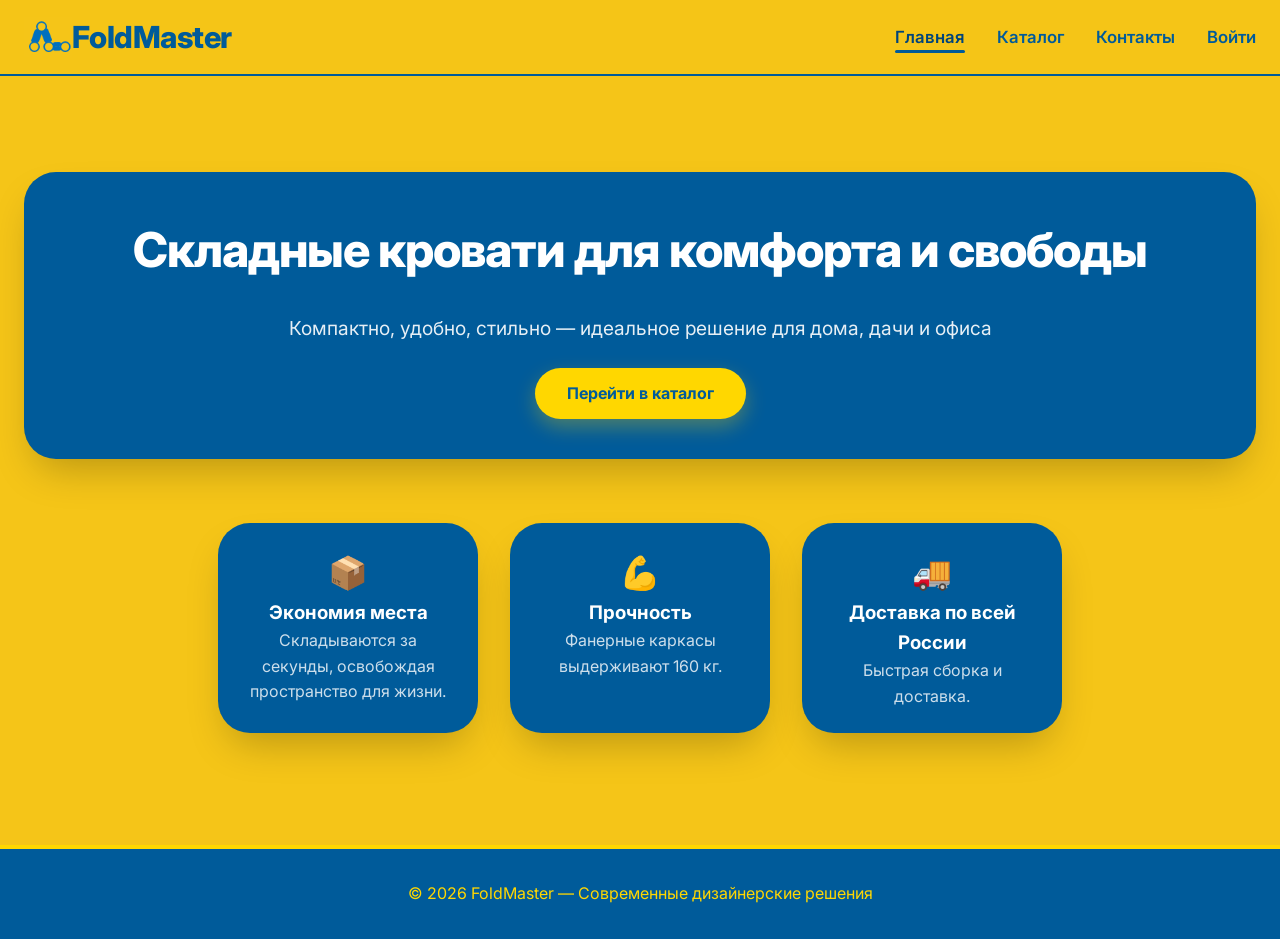
<file: api-gateway/src/main/resources/static/index.html>
<!DOCTYPE html>
<html lang="ru">
<head>
    <meta charset="UTF-8">
    <meta name="viewport" content="width=device-width, initial-scale=1.0">
    <title>FoldMaster | Складные кровати</title>
    <link rel="stylesheet" href="css/style.css?v=4">
    <link href="https://fonts.googleapis.com/css2?family=Inter:opsz,wght@14..32,400;14..32,600;14..32,800&display=swap" rel="stylesheet">
</head>
<body>
<header class="header">
    <div class="nav-container">
        <div class="logo" style="display: flex; align-items: center; gap: 0; text-decoration: none;">
            <a href="index.html" style="display: flex; align-items: center; gap: 0; text-decoration: none; color: var(--primary);">
                <img src="images/logo3.png" alt="FoldMaster" style="height: 40px; width: auto; display: block;">
                <span style="font-size: 1.9rem; font-weight: 800; letter-spacing: -0.5px; margin-left: 0;">FoldMaster</span>
            </a>
        </div>
        <ul class="nav-links">
            <li><a href="admin-products.html" id="adminNavLink" style="display:none;">Админка</a></li>
            <li><a href="index.html" class="active">Главная</a></li>
            <li><a href="catalog.html">Каталог</a></li>
            <li><a href="contacts.html">Контакты</a></li>
            <li><a href="#" id="authNavLink">Войти</a></li>
        </ul>
    </div>
</header>

<main>
    <div class="hero" style="text-align: center; margin: 4rem 0; padding: 2.5rem; background: var(--bg-card); border-radius: var(--radius); color: var(--text-on-card); box-shadow: var(--shadow);">
        <h1 style="font-size: 3rem; font-weight: 800; letter-spacing: -0.02em;">Складные кровати для комфорта и свободы</h1>
        <p style="font-size: 1.2rem; opacity: 0.9; margin: 1.5rem 0;">Компактно, удобно, стильно — идеальное решение для дома, дачи и офиса</p>
        <a href="catalog.html" class="btn" style="background: var(--secondary); color: var(--primary); box-shadow: 0 8px 20px rgba(255,215,0,0.3);">Перейти в каталог</a>
    </div>
    <div class="features" style="display: flex; gap: 2rem; flex-wrap: wrap; justify-content: center; margin: 3rem 0;">
        <div class="feature-card" style="background: var(--bg-card); border-radius: var(--radius); padding: 1.5rem; width: 260px; text-align: center; box-shadow: var(--shadow); color: var(--text-on-card);">
            <h3 style="font-size: 2rem;">📦</h3>
            <h3>Экономия места</h3>
            <p style="color: rgba(255,255,255,0.8);">Складываются за секунды, освобождая пространство для жизни.</p>
        </div>
        <div class="feature-card" style="background: var(--bg-card); border-radius: var(--radius); padding: 1.5rem; width: 260px; text-align: center; box-shadow: var(--shadow); color: var(--text-on-card);">
            <h3 style="font-size: 2rem;">💪</h3>
            <h3>Прочность</h3>
            <p style="color: rgba(255,255,255,0.8);">Фанерные каркасы выдерживают 160 кг.</p>
        </div>
        <div class="feature-card" style="background: var(--bg-card); border-radius: var(--radius); padding: 1.5rem; width: 260px; text-align: center; box-shadow: var(--shadow); color: var(--text-on-card);">
            <h3 style="font-size: 2rem;">🚚</h3>
            <h3>Доставка по всей России</h3>
            <p style="color: rgba(255,255,255,0.8);">Быстрая сборка и доставка.</p>
        </div>
    </div>
</main>

<footer>
    <p>© 2026 FoldMaster — Современные дизайнерские решения</p>
</footer>

<script src="js/api.js"></script>
<script src="js/auth.js?v=2"></script>
<script>
    document.addEventListener('DOMContentLoaded', () => {
        updateNavAuth();
        initAuthModal();
    });
</script>

<!-- Модальное окно -->
<div id="authModal" class="modal" style="display: none;">
    <div class="modal-content">
        <span class="close-auth">&times;</span>
        <div id="authStepLogin">
            <h2>Вход</h2>
            <div class="form-group"><input type="tel" id="loginPhone" placeholder="Номер телефона" required></div>
            <div class="form-group"><input type="password" id="loginPassword" placeholder="Пароль" required></div>
            <button id="loginBtn" class="btn">Войти</button>
            <p style="margin-top: 1rem; font-size: 0.9rem;">Нет аккаунта? <a href="#" id="showRegisterLink" style="color: var(--secondary);">Зарегистрироваться</a></p>
            <p style="margin-top: 0.5rem; font-size: 0.9rem;"><a href="#" id="forgotPasswordLink" style="color: var(--secondary);">Забыли пароль?</a></p>
            <div id="authError" style="color: #ff6b6b; margin-top: 10px;"></div>
        </div>
        <div id="authStepRegister" style="display: none;">
            <h2>Регистрация</h2>
            <div class="form-group"><input type="tel" id="registerPhone" placeholder="Номер телефона" required></div>
            <div class="form-group"><input type="text" id="registerName" placeholder="Ваше имя" required></div>
            <div class="form-group"><input type="email" id="registerEmail" placeholder="Электронная почта" required></div>
            <div class="form-group"><input type="password" id="registerPassword" placeholder="Пароль" required></div>
            <button id="registerConfirmBtn" class="btn">Зарегистрироваться</button>
            <p style="margin-top: 1rem; font-size: 0.9rem;">Уже есть аккаунт? <a href="#" id="showLoginLink" style="color: var(--secondary);">Войти</a></p>
            <div id="registerError" style="color: #ff6b6b; margin-top: 10px;"></div>
        </div>
        <div id="authStepForgot" style="display: none;">
            <h2>Восстановление пароля</h2>
            <p style="font-size: 0.9rem; color: rgba(255,255,255,0.8);">Введите номер телефона, указанный при регистрации. Мы отправим ссылку для смены пароля на вашу почту.</p>
            <div class="form-group"><input type="tel" id="forgotPhone" placeholder="Номер телефона" required></div>
            <button id="forgotPasswordBtn" class="btn">Отправить ссылку</button>
            <p style="margin-top: 1rem; font-size: 0.9rem;"><a href="#" id="backToLoginLink" style="color: var(--secondary);">← Вернуться ко входу</a></p>
            <div id="forgotError" style="color: #ff6b6b; margin-top: 10px;"></div>
        </div>
    </div>
</div>
</body>
</html>
</file>
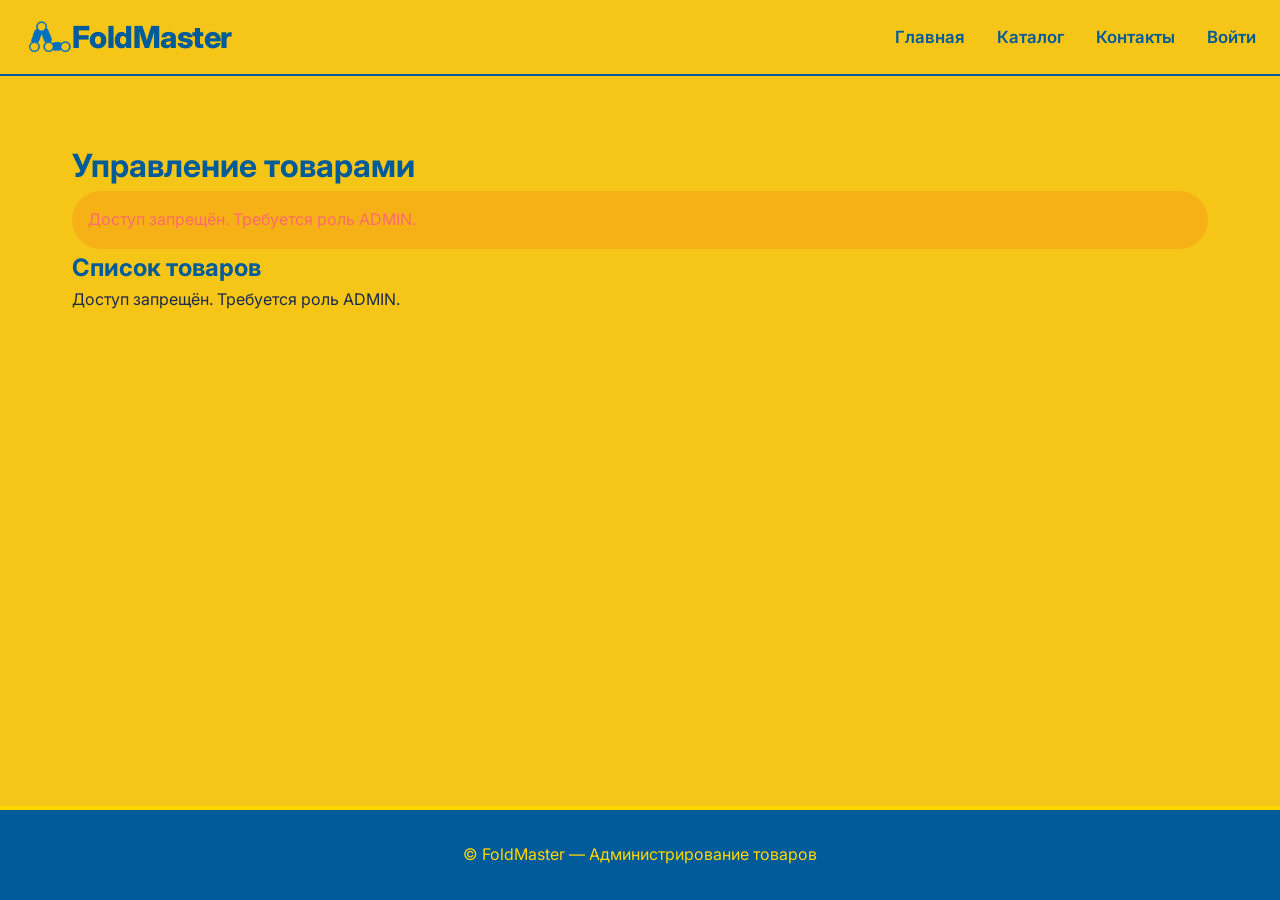
<file: api-gateway/src/main/resources/static/admin-products.html>
<!DOCTYPE html>
<html lang="ru">
<head>
    <meta charset="UTF-8">
    <meta name="viewport" content="width=device-width, initial-scale=1.0">
    <title>Управление товарами – Админка</title>
    <link rel="stylesheet" href="css/style.css?v=4">
    <link href="https://fonts.googleapis.com/css2?family=Inter:opsz,wght@14..32,400;14..32,600;14..32,800&display=swap" rel="stylesheet">
    <style>
        .admin-container {
            max-width: 1200px;
            margin: 0 auto;
            padding: 2rem;
        }
        .admin-form {
            background: var(--bg-card);
            padding: 2rem;
            border-radius: var(--radius);
            margin-bottom: 2rem;
            box-shadow: var(--shadow);
            color: var(--text-on-card);
        }
        .admin-form .form-row {
            display: flex;
            flex-wrap: wrap;
            gap: 1rem;
            margin-bottom: 1rem;
        }
        .admin-form .form-row > * {
            flex: 1;
            min-width: 200px;
        }
        .admin-form input, .admin-form textarea {
            width: 100%;
            padding: 0.8rem;
            border-radius: 60px;
            border: 2px solid rgba(255,255,255,0.3);
            background: rgba(255,255,255,0.1);
            color: var(--text-on-card);
            font-size: 1rem;
            transition: var(--transition);
        }
        .admin-form input::placeholder, .admin-form textarea::placeholder {
            color: rgba(255,255,255,0.6);
        }
        .admin-form input:focus, .admin-form textarea:focus {
            border-color: var(--secondary);
            outline: none;
            box-shadow: 0 0 0 4px rgba(255,215,0,0.2);
            background: rgba(255,255,255,0.2);
        }
        .admin-form textarea {
            border-radius: var(--radius-sm);
            resize: vertical;
        }
        .admin-form .btn {
            margin-top: 0.5rem;
        }
        .product-list {
            display: grid;
            grid-template-columns: repeat(auto-fill, minmax(280px, 1fr));
            gap: 1.5rem;
        }
        .product-item {
            background: var(--bg-card);
            border-radius: var(--radius-sm);
            padding: 1.5rem;
            box-shadow: var(--shadow);
            color: var(--text-on-card);
            display: flex;
            flex-direction: column;
            gap: 0.5rem;
        }
        .product-item .actions {
            display: flex;
            gap: 0.5rem;
            margin-top: auto;
        }
        .product-item .actions button {
            padding: 0.4rem 0.8rem;
            border-radius: 40px;
            border: none;
            cursor: pointer;
            font-weight: 600;
            transition: var(--transition);
        }
        .btn-edit { background: var(--secondary); color: var(--primary); }
        .btn-edit:hover { background: #FFC107; }
        .btn-delete { background: #ef4444; color: white; }
        .btn-delete:hover { background: #dc2626; }
        .btn-save { background: var(--secondary); color: var(--primary); }
        .btn-save:hover { background: #FFC107; }
        .btn-cancel { background: #94a3b8; color: white; }
        .btn-cancel:hover { background: #64748b; }
        .form-group {
            display: flex;
            gap: 1rem;
            align-items: center;
            flex-wrap: wrap;
            margin-bottom: 1rem;
        }
        .form-group input[type="file"] {
            flex: 1;
        }
        .hidden { display: none; }
        h1, h2 { color: var(--primary); }
        .admin-form h2 { color: var(--secondary); }
        #authCheck {
            color: #ff6b6b;
            padding: 1rem;
            background: rgba(255,0,0,0.1);
            border-radius: var(--radius);
            display: none;
        }
    </style>
</head>
<body>
<header class="header">
    <div class="nav-container">
        <div class="logo" style="display: flex; align-items: center; gap: 0; text-decoration: none;">
            <a href="index.html" style="display: flex; align-items: center; gap: 0; text-decoration: none; color: var(--primary);">
                <img src="images/logo3.png" alt="FoldMaster" style="height: 40px; width: auto; display: block;">
                <span style="font-size: 1.9rem; font-weight: 800; letter-spacing: -0.5px; margin-left: 0;">FoldMaster</span>
            </a>
        </div>
        <ul class="nav-links">
            <li><a href="admin-products.html" id="adminNavLink" style="display:none;">Админка</a></li>
            <li><a href="index.html">Главная</a></li>
            <li><a href="catalog.html">Каталог</a></li>
            <li><a href="contacts.html">Контакты</a></li>
            <li><a href="#" id="authNavLink">Войти</a></li>
        </ul>
    </div>
</header>

<main>
    <div class="admin-container">
        <h1>Управление товарами</h1>
        <div id="authCheck">Доступ запрещён. Требуется роль ADMIN.</div>

        <div id="productForm" class="admin-form hidden">
            <h2 id="formTitle">Добавить товар</h2>
            <input type="hidden" id="editId">
            <div class="form-row">
                <input type="text" id="productName" placeholder="Название товара" required>
                <input type="number" id="productPrice" placeholder="Цена" step="0.01" required>
            </div>
            <div class="form-row">
                <input type="text" id="productImage" placeholder="URL изображения (опционально)">
                <input type="number" id="productStock" placeholder="Количество на складе" required>
            </div>
            <div class="form-group">
                <input type="file" id="productImages" multiple accept="image/*">
                <button type="button" id="uploadImagesBtn" class="btn">Загрузить выбранные</button>
            </div>
            <div class="form-row">
                <textarea id="productDescription" rows="3" placeholder="Описание товара"></textarea>
            </div>
            <div style="display: flex; gap: 1rem;">
                <button id="saveBtn" class="btn btn-save">Сохранить</button>
                <button id="cancelBtn" class="btn btn-cancel">Отмена</button>
            </div>
        </div>

        <div id="productListContainer">
            <h2>Список товаров</h2>
            <div id="productList" class="product-list"></div>
        </div>
    </div>
</main>

<footer>
    <p>© FoldMaster — Администрирование товаров</p>
</footer>

<script src="js/api.js"></script>
<script src="js/auth.js"></script>
<script src="js/admin-products.js"></script>

<!-- Модальное окно -->
<div id="authModal" class="modal" style="display: none;">
    <div class="modal-content">
        <span class="close-auth">&times;</span>
        <div id="authStepLogin">
            <h2>Вход</h2>
            <div class="form-group"><input type="tel" id="loginPhone" placeholder="Номер телефона" required></div>
            <div class="form-group"><input type="password" id="loginPassword" placeholder="Пароль" required></div>
            <button id="loginBtn" class="btn">Войти</button>
            <p style="margin-top: 1rem; font-size: 0.9rem;">Нет аккаунта? <a href="#" id="showRegisterLink" style="color: var(--secondary);">Зарегистрироваться</a></p>
            <p style="margin-top: 0.5rem; font-size: 0.9rem;"><a href="#" id="forgotPasswordLink" style="color: var(--secondary);">Забыли пароль?</a></p>
            <div id="authError" style="color: #ff6b6b; margin-top: 10px;"></div>
        </div>
        <div id="authStepRegister" style="display: none;">
            <h2>Регистрация</h2>
            <div class="form-group"><input type="tel" id="registerPhone" placeholder="Номер телефона" required></div>
            <div class="form-group"><input type="text" id="registerName" placeholder="Ваше имя" required></div>
            <div class="form-group"><input type="email" id="registerEmail" placeholder="Электронная почта" required></div>
            <div class="form-group"><input type="password" id="registerPassword" placeholder="Пароль" required></div>
            <button id="registerConfirmBtn" class="btn">Зарегистрироваться</button>
            <p style="margin-top: 1rem; font-size: 0.9rem;">Уже есть аккаунт? <a href="#" id="showLoginLink" style="color: var(--secondary);">Войти</a></p>
            <div id="registerError" style="color: #ff6b6b; margin-top: 10px;"></div>
        </div>
        <div id="authStepForgot" style="display: none;">
            <h2>Восстановление пароля</h2>
            <p style="font-size: 0.9rem; color: rgba(255,255,255,0.8);">Введите номер телефона, указанный при регистрации. Мы отправим ссылку для смены пароля на вашу почту.</p>
            <div class="form-group"><input type="tel" id="forgotPhone" placeholder="Номер телефона" required></div>
            <button id="forgotPasswordBtn" class="btn">Отправить ссылку</button>
            <p style="margin-top: 1rem; font-size: 0.9rem;"><a href="#" id="backToLoginLink" style="color: var(--secondary);">← Вернуться ко входу</a></p>
            <div id="forgotError" style="color: #ff6b6b; margin-top: 10px;"></div>
        </div>
    </div>
</div>
</body>
</html>
</file>
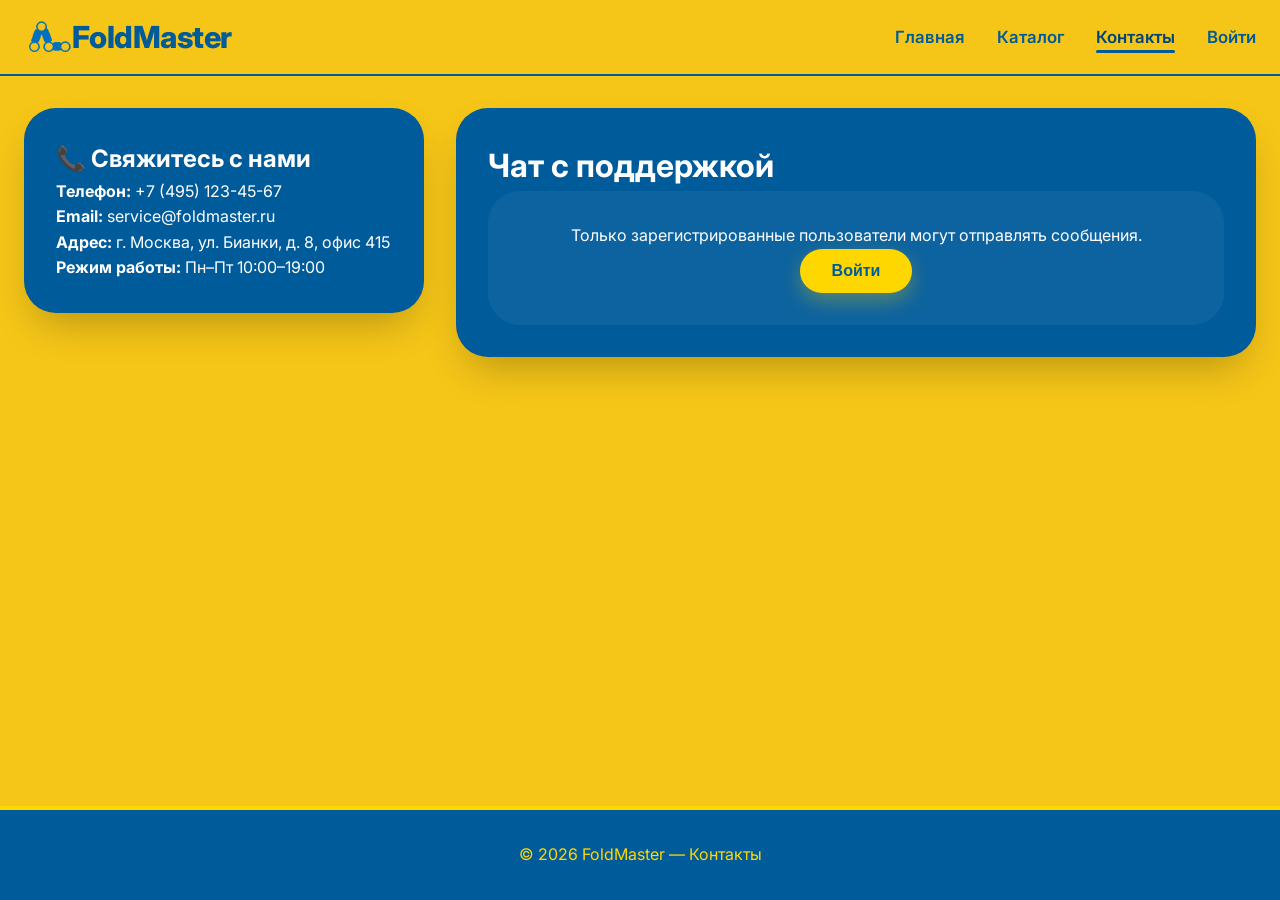
<file: api-gateway/src/main/resources/static/contacts.html>
<!DOCTYPE html>
<html lang="ru">
<head>
    <meta charset="UTF-8">
    <meta name="viewport" content="width=device-width, initial-scale=1.0">
    <title>Контакты — FoldMaster</title>
    <link rel="stylesheet" href="css/style.css?v=4">
    <link href="https://fonts.googleapis.com/css2?family=Inter:opsz,wght@14..32,400;14..32,600;14..32,800&display=swap" rel="stylesheet">
</head>
<body>
<header class="header">
    <div class="nav-container">
        <div class="logo" style="display: flex; align-items: center; gap: 0; text-decoration: none;">
            <a href="index.html" style="display: flex; align-items: center; gap: 0; text-decoration: none; color: var(--primary);">
                <img src="images/logo3.png" alt="FoldMaster" style="height: 40px; width: auto; display: block;">
                <span style="font-size: 1.9rem; font-weight: 800; letter-spacing: -0.5px; margin-left: 0;">FoldMaster</span>
            </a>
        </div>
        <ul class="nav-links">
            <li><a href="admin-products.html" id="adminNavLink" style="display:none;">Админка</a></li>
            <li><a href="index.html">Главная</a></li>
            <li><a href="catalog.html">Каталог</a></li>
            <li><a href="contacts.html" class="active">Контакты</a></li>
            <li><a href="#" id="authNavLink">Войти</a></li>
        </ul>
    </div>
</header>

<main>
    <div class="contacts-page">
        <div class="contact-info">
            <h2 style="color: var(--text-on-card);">📞 Свяжитесь с нами</h2>
            <p><strong>Телефон:</strong> +7 (495) 123-45-67</p>
            <p><strong>Email:</strong> service@foldmaster.ru</p>
            <p><strong>Адрес:</strong> г. Москва, ул. Бианки, д. 8, офис 415</p>
            <p><strong>Режим работы:</strong> Пн–Пт 10:00–19:00</p>
        </div>

        <div class="chat-container" id="chatContainer">
            <h1>Чат с поддержкой</h1>
            <div id="authRequiredMsg" class="auth-required" style="display: none; text-align:center; padding:2rem; background: rgba(255,255,255,0.05); border-radius: var(--radius);">
                <p>Только зарегистрированные пользователи могут отправлять сообщения.</p>
                <button class="btn" onclick="showAuthModal()">Войти</button>
            </div>
            <div id="chatArea" style="display: none;">
                <div class="chat-input-area">
                    <textarea id="messageInput" rows="2" placeholder="Введите ваше сообщение..." required></textarea>
                    <button id="sendMessageBtn" class="btn">Отправить</button>
                </div>
                <p style="font-size: 0.85rem; color: rgba(255,255,255,0.7);">* Вы можете отправить не более 5 сообщений в сутки.</p>
                <div id="chatMessages" class="chat-messages">
                    <div style="text-align: center; color: rgba(255,255,255,0.7);">Загрузка сообщений...</div>
                </div>
            </div>
        </div>
    </div>
</main>

<footer>
    <p>© 2026 FoldMaster — Контакты</p>
</footer>

<script src="js/api.js"></script>
<script src="js/auth.js"></script>
<script src="js/contacts.js"></script>

<!-- Модальное окно -->
<div id="authModal" class="modal" style="display: none;">
    <div class="modal-content">
        <span class="close-auth">&times;</span>
        <div id="authStepLogin">
            <h2>Вход</h2>
            <div class="form-group"><input type="tel" id="loginPhone" placeholder="Номер телефона" required></div>
            <div class="form-group"><input type="password" id="loginPassword" placeholder="Пароль" required></div>
            <button id="loginBtn" class="btn">Войти</button>
            <p style="margin-top: 1rem; font-size: 0.9rem;">Нет аккаунта? <a href="#" id="showRegisterLink" style="color: var(--secondary);">Зарегистрироваться</a></p>
            <p style="margin-top: 0.5rem; font-size: 0.9rem;"><a href="#" id="forgotPasswordLink" style="color: var(--secondary);">Забыли пароль?</a></p>
            <div id="authError" style="color: #ff6b6b; margin-top: 10px;"></div>
        </div>
        <div id="authStepRegister" style="display: none;">
            <h2>Регистрация</h2>
            <div class="form-group"><input type="tel" id="registerPhone" placeholder="Номер телефона" required></div>
            <div class="form-group"><input type="text" id="registerName" placeholder="Ваше имя" required></div>
            <div class="form-group"><input type="email" id="registerEmail" placeholder="Электронная почта" required></div>
            <div class="form-group"><input type="password" id="registerPassword" placeholder="Пароль" required></div>
            <button id="registerConfirmBtn" class="btn">Зарегистрироваться</button>
            <p style="margin-top: 1rem; font-size: 0.9rem;">Уже есть аккаунт? <a href="#" id="showLoginLink" style="color: var(--secondary);">Войти</a></p>
            <div id="registerError" style="color: #ff6b6b; margin-top: 10px;"></div>
        </div>
        <div id="authStepForgot" style="display: none;">
            <h2>Восстановление пароля</h2>
            <p style="font-size: 0.9rem; color: rgba(255,255,255,0.8);">Введите номер телефона, указанный при регистрации. Мы отправим ссылку для смены пароля на вашу почту.</p>
            <div class="form-group"><input type="tel" id="forgotPhone" placeholder="Номер телефона" required></div>
            <button id="forgotPasswordBtn" class="btn">Отправить ссылку</button>
            <p style="margin-top: 1rem; font-size: 0.9rem;"><a href="#" id="backToLoginLink" style="color: var(--secondary);">← Вернуться ко входу</a></p>
            <div id="forgotError" style="color: #ff6b6b; margin-top: 10px;"></div>
        </div>
    </div>
</div>
</body>
</html>
</file>
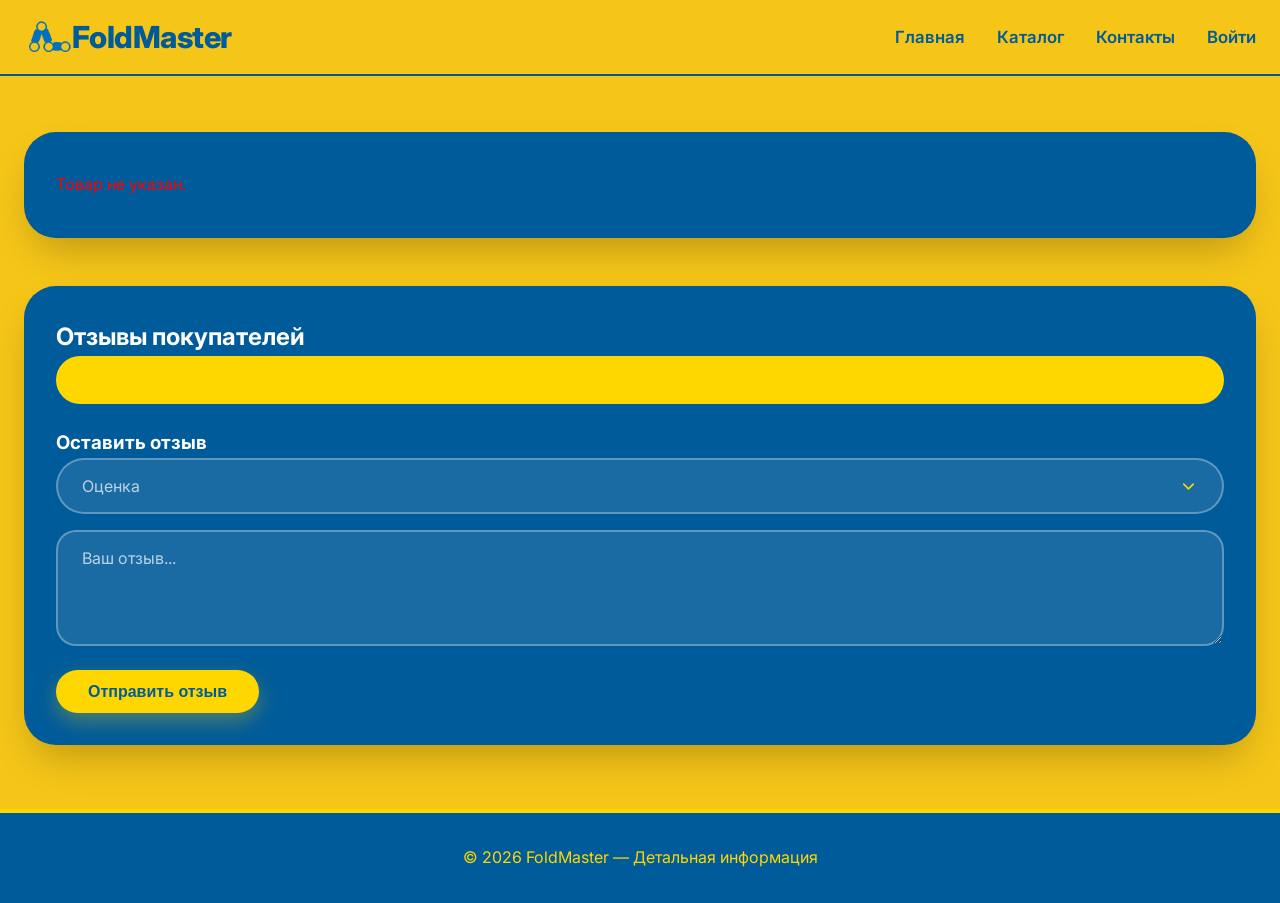
<file: api-gateway/src/main/resources/static/product.html>
<!DOCTYPE html>
<html lang="ru">
<head>
    <meta charset="UTF-8">
    <meta name="viewport" content="width=device-width, initial-scale=1.0">
    <title>Детали товара</title>
    <link rel="stylesheet" href="css/style.css?v=4">
    <link href="https://fonts.googleapis.com/css2?family=Inter:opsz,wght@14..32,400;14..32,600;14..32,800&display=swap" rel="stylesheet">
</head>
<body>
<header class="header">
    <div class="nav-container">
        <div class="logo" style="display: flex; align-items: center; gap: 0; text-decoration: none;">
            <a href="index.html" style="display: flex; align-items: center; gap: 0; text-decoration: none; color: var(--primary);">
                <img src="images/logo3.png" alt="FoldMaster" style="height: 40px; width: auto; display: block;">
                <span style="font-size: 1.9rem; font-weight: 800; letter-spacing: -0.5px; margin-left: 0;">FoldMaster</span>
            </a>
        </div>
        <ul class="nav-links">
            <li><a href="admin-products.html" id="adminNavLink" style="display:none;">Админка</a></li>
            <li><a href="index.html">Главная</a></li>
            <li><a href="catalog.html">Каталог</a></li>
            <li><a href="contacts.html">Контакты</a></li>
            <li><a href="#" id="authNavLink">Войти</a></li>
        </ul>
    </div>
</header>

<main>
    <div id="breadcrumbs" class="breadcrumbs"></div>
    <div id="productDetail">
        <div style="text-align: center; padding: 2rem; color: var(--primary);">Загрузка информации...</div>
    </div>

    <div id="reviewsSection" class="reviews-section" style="margin-top: 3rem;">
        <h2>Отзывы покупателей</h2>
        <div id="averageRatingBlock" class="average-rating-block" style="margin-bottom: 1.5rem;"></div>
        <div id="reviewsList" class="reviews-list"></div>

        <div id="reviewFormContainer" class="review-form">
            <h3>Оставить отзыв</h3>
            <form id="reviewForm">
                <input type="hidden" id="reviewProductId" value="">
                <div class="form-group">
                    <select id="reviewRating" required>
                        <option value="">Оценка</option>
                        <option value="5">★★★★★ (5)</option>
                        <option value="4">★★★★☆ (4)</option>
                        <option value="3">★★★☆☆ (3)</option>
                        <option value="2">★★☆☆☆ (2)</option>
                        <option value="1">★☆☆☆☆ (1)</option>
                    </select>
                </div>
                <div class="form-group">
                    <textarea id="reviewText" rows="4" placeholder="Ваш отзыв..." required></textarea>
                </div>
                <button type="submit" class="btn">Отправить отзыв</button>
            </form>
        </div>
    </div>
</main>

<footer>
    <p>© 2026 FoldMaster — Детальная информация</p>
</footer>

<script src="js/api.js"></script>
<script src="js/auth.js"></script>
<script src="js/product.js"></script>

<!-- Модальное окно -->
<div id="authModal" class="modal" style="display: none;">
    <div class="modal-content">
        <span class="close-auth">&times;</span>
        <div id="authStepLogin">
            <h2>Вход</h2>
            <div class="form-group"><input type="tel" id="loginPhone" placeholder="Номер телефона" required></div>
            <div class="form-group"><input type="password" id="loginPassword" placeholder="Пароль" required></div>
            <button id="loginBtn" class="btn">Войти</button>
            <p style="margin-top: 1rem; font-size: 0.9rem;">Нет аккаунта? <a href="#" id="showRegisterLink" style="color: var(--secondary);">Зарегистрироваться</a></p>
            <p style="margin-top: 0.5rem; font-size: 0.9rem;"><a href="#" id="forgotPasswordLink" style="color: var(--secondary);">Забыли пароль?</a></p>
            <div id="authError" style="color: #ff6b6b; margin-top: 10px;"></div>
        </div>
        <div id="authStepRegister" style="display: none;">
            <h2>Регистрация</h2>
            <div class="form-group"><input type="tel" id="registerPhone" placeholder="Номер телефона" required></div>
            <div class="form-group"><input type="text" id="registerName" placeholder="Ваше имя" required></div>
            <div class="form-group"><input type="email" id="registerEmail" placeholder="Электронная почта" required></div>
            <div class="form-group"><input type="password" id="registerPassword" placeholder="Пароль" required></div>
            <button id="registerConfirmBtn" class="btn">Зарегистрироваться</button>
            <p style="margin-top: 1rem; font-size: 0.9rem;">Уже есть аккаунт? <a href="#" id="showLoginLink" style="color: var(--secondary);">Войти</a></p>
            <div id="registerError" style="color: #ff6b6b; margin-top: 10px;"></div>
        </div>
        <div id="authStepForgot" style="display: none;">
            <h2>Восстановление пароля</h2>
            <p style="font-size: 0.9rem; color: rgba(255,255,255,0.8);">Введите номер телефона, указанный при регистрации. Мы отправим ссылку для смены пароля на вашу почту.</p>
            <div class="form-group"><input type="tel" id="forgotPhone" placeholder="Номер телефона" required></div>
            <button id="forgotPasswordBtn" class="btn">Отправить ссылку</button>
            <p style="margin-top: 1rem; font-size: 0.9rem;"><a href="#" id="backToLoginLink" style="color: var(--secondary);">← Вернуться ко входу</a></p>
            <div id="forgotError" style="color: #ff6b6b; margin-top: 10px;"></div>
        </div>
    </div>
</div>
</body>
</html>
</file>
<file: api-gateway/src/main/resources/static/css/style.css>
/* ===== ПЕРЕМЕННЫЕ ===== */
:root {
    --primary: #005B9A;
    --primary-dark: #00447A;
    --secondary: #FFD700;
    --bg-body: #F5C518;
    --bg-card: #005B9A;
    --text-on-card: #FFFFFF;
    --shadow: 0 20px 40px -12px rgba(0, 0, 0, 0.25);
    --shadow-hover: 0 30px 50px -12px rgba(0, 91, 154, 0.4);
    --radius: 32px;
    --radius-sm: 20px;
    --transition: 0.3s cubic-bezier(0.4, 0, 0.2, 1);
}

* {
    margin: 0;
    padding: 0;
    box-sizing: border-box;
}

body {
    font-family: 'Inter', -apple-system, system-ui, sans-serif;
    background: var(--bg-body);
    color: #1B2A4A;
    line-height: 1.6;
    display: flex;
    flex-direction: column;
    min-height: 100vh;
}

main {
    flex: 1;
    max-width: 1400px;
    margin: 0 auto;
    padding: 2rem 1.5rem;
    width: 100%;
}

@import url('https://fonts.googleapis.com/css2?family=Inter:opsz,wght@14..32,400;14..32,600;14..32,800&display=swap');

/* ===== ХЕДЕР ===== */
.header {
    background: rgba(245, 197, 24, 0.92);
    backdrop-filter: blur(8px);
    border-bottom: 2px solid var(--primary);
    position: sticky;
    top: 0;
    z-index: 100;
}

.nav-container {
    max-width: 1400px;
    margin: 0 auto;
    padding: 0.8rem 1.5rem;
    display: flex;
    justify-content: space-between;
    align-items: center;
    flex-wrap: wrap;
    gap: 1rem;
}

.logo a {
    font-size: 1.9rem;
    font-weight: 800;
    text-decoration: none;
    color: var(--primary);
    letter-spacing: -0.5px;
}
.logo a:hover {
    color: var(--primary-dark);
}

.nav-links {
    display: flex;
    gap: 2rem;
    list-style: none;
    align-items: center;
}

.nav-links a {
    text-decoration: none;
    font-weight: 600;
    color: var(--primary);
    transition: var(--transition);
    font-size: 1.05rem;
    position: relative;
    padding-bottom: 4px;
}

.nav-links a::after {
    content: '';
    position: absolute;
    bottom: -2px;
    left: 0;
    width: 0;
    height: 3px;
    background: var(--primary);
    border-radius: 4px;
    transition: var(--transition);
}

.nav-links a:hover::after,
.nav-links a.active::after {
    width: 100%;
}
.nav-links a:hover,
.nav-links a.active {
    color: var(--primary-dark);
}

/* ===== КНОПКИ ===== */
.btn {
    display: inline-block;
    background: var(--secondary);
    color: var(--primary);
    padding: 0.8rem 2rem;
    border-radius: 60px;
    font-weight: 700;
    text-decoration: none;
    border: none;
    cursor: pointer;
    transition: var(--transition);
    box-shadow: 0 8px 20px rgba(255, 215, 0, 0.3);
    font-size: 1rem;
    text-align: center;
}

.btn:hover {
    background: #FFC107;
    transform: translateY(-3px) scale(1.02);
    box-shadow: 0 12px 28px rgba(255, 215, 0, 0.5);
}

.btn-outline {
    background: transparent;
    border: 2px solid var(--secondary);
    color: var(--secondary);
    box-shadow: none;
}
.btn-outline:hover {
    background: var(--secondary);
    color: var(--primary);
}

/* ===== КАРТОЧКИ КАТАЛОГА ===== */
.catalog-grid {
    display: grid;
    grid-template-columns: repeat(auto-fill, minmax(320px, 1fr));
    gap: 2rem;
    margin-top: 2rem;
}

.product-card {
    background: var(--bg-card);
    border-radius: var(--radius);
    box-shadow: var(--shadow);
    transition: var(--transition);
    overflow: hidden;
    display: flex;
    flex-direction: column;
    color: var(--text-on-card);
    border: 1px solid rgba(255, 215, 0, 0.2);
}

.product-card:hover {
    transform: translateY(-8px) scale(1.01);
    box-shadow: var(--shadow-hover);
}

.card-content {
    padding: 1.5rem;
    flex: 1;
    display: flex;
    flex-direction: column;
}

.card-content .btn {
    margin-top: auto;
    align-self: center;
}

.product-title {
    font-size: 1.6rem;
    font-weight: 800;
    color: var(--text-on-card);
    margin-bottom: 0.3rem;
}

.product-price {
    font-size: 1.5rem;
    font-weight: 800;
    background: var(--secondary);
    color: var(--primary);
    display: inline-block;
    padding: 0.2rem 1.2rem;
    border-radius: 40px;
    margin: 0.5rem 0;
}

.gallery-scroll {
    display: flex;
    overflow-x: auto;
    gap: 10px;
    padding: 0.8rem 0;
    scroll-snap-type: x mandatory;
    cursor: grab;
}

.gallery-scroll img {
    width: 100px;
    height: 100px;
    object-fit: cover;
    border-radius: var(--radius-sm);
    transition: var(--transition);
    scroll-snap-align: start;
    box-shadow: 0 2px 8px rgba(0,0,0,0.1);
    flex-shrink: 0;
}
.gallery-scroll img:hover {
    transform: scale(1.05);
}

/* ===== ДЕТАЛЬНАЯ СТРАНИЦА ТОВАРА ===== */
#productDetail {
    background: var(--bg-card);
    border-radius: var(--radius);
    padding: 2rem;
    box-shadow: var(--shadow);
    color: var(--text-on-card);
    margin-bottom: 2rem;
}

#productDetail h1 {
    font-size: 1.6rem !important;
    font-weight: 800;
    color: var(--text-on-card);
    margin-bottom: 0.5rem;
}

#productDetail .product-price {
    font-size: 1.5rem !important;
    background: var(--secondary);
    color: var(--primary);
    display: inline-block;
    padding: 0.2rem 1.2rem;
    border-radius: 40px;
    margin: 0.5rem 0;
}

#productDetail p {
    color: var(--text-on-card);
    font-size: 1rem;
    margin: 0.5rem 0;
}

#productDetail .main-product-image {
    display: block;
    margin: 0 auto;
    max-width: 100%;
    max-height: 600px;
    object-fit: cover;
    border-radius: var(--radius);
    box-shadow: var(--shadow);
    transition: var(--transition);
    cursor: zoom-in;
}
#productDetail .main-product-image:hover {
    transform: scale(1.02);
}

#productDetail .main-image-container {
    background: rgba(255, 255, 255, 0.05);
    border-radius: var(--radius);
    padding: 1rem;
    margin-bottom: 1rem;
    text-align: center;
}

#productDetail .thumbnails-scroll {
    display: flex;
    justify-content: center;
    flex-wrap: nowrap;
    overflow-x: auto;
    gap: 12px;
    padding: 0.8rem 0.5rem;
    scroll-snap-type: x mandatory;
    cursor: grab;
}

#productDetail .thumbnails-scroll img {
    width: 120px;
    height: 120px;
    object-fit: cover;
    border-radius: var(--radius-sm);
    cursor: pointer;
    transition: var(--transition);
    border: 3px solid transparent;
    flex-shrink: 0;
}
#productDetail .thumbnails-scroll img.active-thumbnail {
    border-color: var(--secondary);
    box-shadow: 0 0 0 4px rgba(255, 215, 0, 0.3);
}

#productDetail .specs-list {
    background: rgba(255, 255, 255, 0.05);
    border-radius: var(--radius);
    padding: 1.5rem 2rem;
    margin-top: 1.5rem;
    color: var(--text-on-card);
    border: 1px solid rgba(255, 215, 0, 0.1);
}
#productDetail .specs-list h3 {
    color: var(--secondary);
}
#productDetail .specs-grid-two-columns {
    display: grid;
    grid-template-columns: 1fr 2fr;
    gap: 0.5rem;
}
#productDetail .spec-key {
    background: rgba(255, 215, 0, 0.15);
    padding: 0.8rem 1rem;
    border-radius: var(--radius-sm);
    font-weight: 700;
}
#productDetail .spec-value {
    background: rgba(255, 255, 255, 0.08);
    padding: 0.8rem 1rem;
    border-radius: var(--radius-sm);
}

/* ===== ОТЗЫВЫ ===== */
.reviews-section {
    background: var(--bg-card);
    border-radius: var(--radius);
    padding: 2rem;
    box-shadow: var(--shadow);
    margin-top: 3rem;
    color: var(--text-on-card);
}

.average-rating-block {
    background: var(--secondary);
    color: var(--primary);
    border-radius: var(--radius);
    padding: 1.5rem 2rem;
    margin-bottom: 1.5rem;
}
.rating-stars {
    font-size: 2.2rem;
    letter-spacing: 6px;
    color: var(--primary);
}
.rating-value {
    font-size: 1.8rem;
    font-weight: 800;
}
.rating-count {
    font-size: 1rem;
    opacity: 0.8;
}

.review-item {
    background: rgba(255, 255, 255, 0.08);
    border-radius: 24px;
    padding: 1.2rem 1.5rem;
    box-shadow: 0 4px 12px rgba(0,0,0,0.05);
    border-left: 6px solid var(--secondary);
    margin-bottom: 1rem;
}
.review-item:last-child {
    margin-bottom: 0;
}
.review-header strong {
    color: var(--secondary);
}
.review-rating {
    color: #FFD700;
}
.review-date {
    color: rgba(255,255,255,0.7);
}
.review-text {
    color: var(--text-on-card);
}

.review-form .form-group {
    margin-bottom: 1rem;
}
.review-form .form-group:last-child {
    margin-bottom: 0;
}

/* ===== ФОРМЫ ===== */
input, textarea, select {
    width: 100%;
    padding: 1rem 1.5rem;
    border: 2px solid rgba(255, 255, 255, 0.3);
    border-radius: 60px;
    font-family: inherit;
    font-size: 1rem;
    background: rgba(255, 255, 255, 0.1);
    color: var(--text-on-card);
    transition: var(--transition);
}
input::placeholder, textarea::placeholder, select {
    color: rgba(255, 255, 255, 0.7);
}
input:focus, textarea:focus, select:focus {
    border-color: var(--secondary);
    box-shadow: 0 0 0 4px rgba(255, 215, 0, 0.2);
    outline: none;
    background: rgba(255, 255, 255, 0.2);
}
textarea {
    border-radius: var(--radius-sm);
    resize: vertical;
}
select {
    appearance: none;
    background-image: url("data:image/svg+xml,%3Csvg xmlns='http://www.w3.org/2000/svg' width='24' height='24' viewBox='0 0 24 24' fill='none' stroke='%23FFD700' stroke-width='2' stroke-linecap='round' stroke-linejoin='round'%3E%3Cpolyline points='6 9 12 15 18 9'%3E%3C/polyline%3E%3C/svg%3E");
    background-repeat: no-repeat;
    background-position: right 1.5rem center;
    background-size: 1.2rem;
    padding-right: 3.5rem;
}

/* ===== ДОБАВЛЕНО: стили для выпадающих опций ===== */
select option {
    background: white;
    color: #1B2A4A;
    padding: 0.5rem 1rem;
}

/* ===== МОДАЛЬНОЕ ОКНО ===== */
.modal {
    display: none;
    position: fixed;
    top: 0;
    left: 0;
    width: 100%;
    height: 100%;
    background: rgba(0, 0, 0, 0.7);
    backdrop-filter: blur(4px);
    justify-content: center;
    align-items: center;
    z-index: 1000;
    animation: fadeIn 0.3s;
}

.modal-content {
    background: var(--bg-card);
    border-radius: var(--radius);
    max-width: 500px;
    width: 90%;
    padding: 2rem;
    position: relative;
    color: var(--text-on-card);
    animation: slideUp 0.4s ease;
}

.close-auth {
    float: right;
    font-size: 2rem;
    cursor: pointer;
    color: var(--text-on-card);
    transition: var(--transition);
    line-height: 1;
}
.close-auth:hover {
    color: var(--secondary);
    transform: rotate(90deg);
}

.modal-img {
    max-width: 90%;
    max-height: 90%;
    object-fit: contain;
    border-radius: var(--radius-sm);
}

/* ===== ХЛЕБНЫЕ КРОШКИ ===== */
.breadcrumbs {
    margin-bottom: 1.5rem;
    font-size: 0.95rem;
    color: var(--primary);
}
.breadcrumbs a {
    color: var(--primary);
    text-decoration: none;
    font-weight: 600;
}
.breadcrumbs a:hover {
    text-decoration: underline;
}
.breadcrumbs .current {
    color: var(--primary-dark);
    font-weight: 700;
}

/* ===== ЧАТ ===== */
.contacts-page {
    display: grid;
    grid-template-columns: 1fr 2fr;
    gap: 2rem;
    align-items: start;
}
.contact-info {
    background: var(--bg-card);
    border-radius: var(--radius);
    padding: 2rem;
    box-shadow: var(--shadow);
    color: var(--text-on-card);
    position: sticky;
    top: 100px;
}
.contact-info h2 {
    color: var(--text-on-card);
}
.chat-container {
    background: var(--bg-card);
    border-radius: var(--radius);
    padding: 2rem;
    box-shadow: var(--shadow);
    color: var(--text-on-card);
}
.chat-messages {
    max-height: 480px;
    overflow-y: auto;
    padding: 1rem;
    background: rgba(255, 255, 255, 0.05);
    border-radius: var(--radius-sm);
    display: flex;
    flex-direction: column;
    gap: 0.8rem;
}
.message-item {
    padding: 0.75rem 1.2rem;
    border-radius: var(--radius-sm);
    background: rgba(255, 255, 255, 0.1);
    border-left: 4px solid var(--secondary);
}
.message-item.own {
    border-left-color: #4CAF50;
}
.message-item .meta {
    display: flex;
    justify-content: space-between;
    font-size: 0.8rem;
    color: rgba(255,255,255,0.7);
    margin-bottom: 0.25rem;
}
.chat-input-area {
    display: flex;
    gap: 1rem;
    align-items: flex-end;
    margin-bottom: 1rem;
}

/* ===== ФУТЕР ===== */
footer {
    text-align: center;
    padding: 2rem;
    background: var(--primary);
    color: var(--secondary);
    margin-top: 2rem;
    border-top: 4px solid var(--secondary);
}

/* ===== АДАПТИВ ===== */
@media (max-width: 768px) {
    .contacts-page {
        grid-template-columns: 1fr;
    }
    .contact-info {
        position: static;
    }
    .nav-container {
        flex-direction: column;
    }
    .catalog-grid {
        grid-template-columns: 1fr;
    }
    .specs-grid-two-columns {
        grid-template-columns: 1fr;
    }
    .thumbnails-scroll img {
        width: 80px;
        height: 80px;
    }
    .btn {
        padding: 1rem 2rem;
        width: 100%;
        text-align: center;
    }
    #productDetail .main-product-image {
        max-height: 350px;
    }
    #productDetail .thumbnails-scroll img {
        width: 80px;
        height: 80px;
    }
}

/* ===== АНИМАЦИИ ===== */
.product-card, .feature-card, .review-item {
    opacity: 0;
    animation: fadeInUp 0.6s forwards;
}
@keyframes fadeInUp {
    from { opacity: 0; transform: translateY(30px); }
    to { opacity: 1; transform: translateY(0); }
}
.product-card:nth-child(1) { animation-delay: 0.05s; }
.product-card:nth-child(2) { animation-delay: 0.10s; }
.product-card:nth-child(3) { animation-delay: 0.15s; }
.product-card:nth-child(4) { animation-delay: 0.20s; }
.product-card:nth-child(5) { animation-delay: 0.25s; }
.product-card:nth-child(6) { animation-delay: 0.30s; }

@keyframes fadeIn {
    from { opacity: 0; }
    to { opacity: 1; }
}
@keyframes slideUp {
    from { transform: translateY(40px); opacity: 0; }
    to { transform: translateY(0); opacity: 1; }
}

/* ===== ЦЕНТРИРОВАНИЕ В МОДАЛЬНЫХ ОКНАХ ===== */
.modal-content h2 {
    text-align: center;
}
.modal-content .btn {
    display: block;
    width: fit-content;
    margin: 0 auto;
}
</file>
